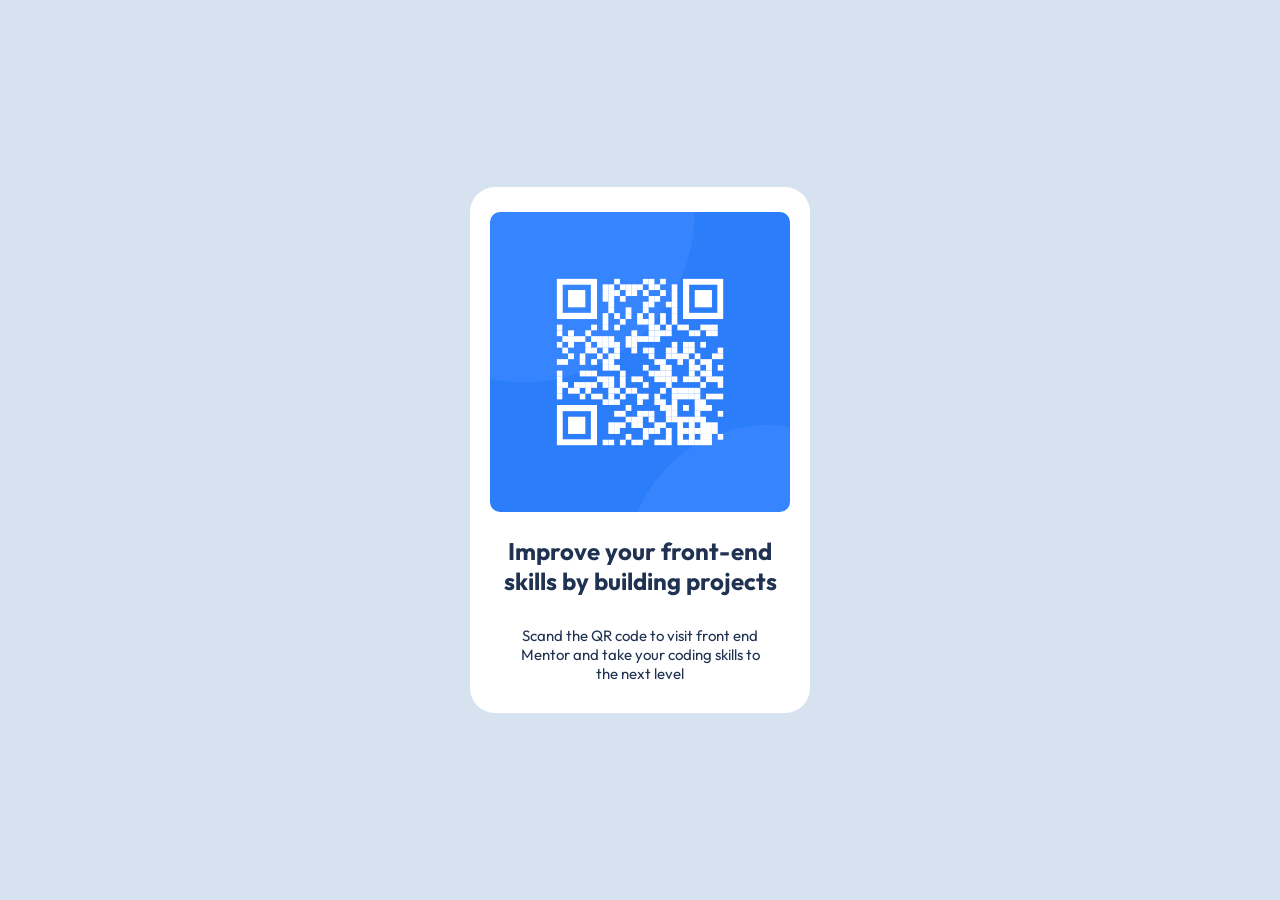
<file: index.html>
<!DOCTYPE html>
<html lang="en">
<head>
  <meta charset="UTF-8">
  <meta name="viewport" content="width=device-width, initial-scale=1.0"> <!-- displays site properly based on user's device -->
  <link rel="stylesheet" href="Style.css">
  
  <title>Frontend Mentor | QR code component</title>


</head>
<body>

  <div class="container">

    <img src="images/qr-code.png" class="image">

    <h2 class="title">Improve your front-end skills by building projects</h2>
    <p class="paragraph">Scand the QR code to visit front end Mentor and take your coding skills to the next level</p>

  </div>

</body>
</html>
</file>
<file: Style.css>
@import url('https://fonts.googleapis.com/css2?family=Outfit:wght@100..900&display=swap');

body{
   
  font-family: "Outfit", sans-serif;
  display:flex;
  justify-content: center;
  align-items: center;
  height: 100vh;
  margin: 0px;
  background-color: hsl(212, 45%, 89%)
  
}

.container {
    text-align: center;
    background: white;
    padding: 20px;
    max-width: 300px;
    border-radius: 25px;
    

}

.image{

  width: 100%;
  height: 100%;
  border-radius: 10px;
  margin-top: 5px;
}

.paragraph{
    color: hsl(218, 44%, 22%);
    font-size: 15px;
 margin: 0 auto;
 padding: 10px 30px;

 max-width: 250px;
}

.title{
    color: hsl(218, 44%, 22%);
}
</file>
<file: qr-code-component-main/Style.css>
@import url('https://fonts.googleapis.com/css2?family=Outfit:wght@100..900&display=swap');

body{
   
  font-family: "Outfit", sans-serif;
  display:flex;
  justify-content: center;
  align-items: center;
  height: 100vh;
  margin: 0px;
  background-color: hsl(212, 45%, 89%)
  
}

.container {
    text-align: center;
    background: white;
    padding: 20px;
    max-width: 300px;
    border-radius: 25px;
    

}

.image{

  width: 100%;
  height: 100%;
  border-radius: 10px;
  margin-top: 5px;
}

.paragraph{
    color: hsl(218, 44%, 22%);
    font-size: 15px;
 margin: 0 auto;
 padding: 10px 30px;

 max-width: 250px;
}

.title{
    color: hsl(218, 44%, 22%);
}
</file>
